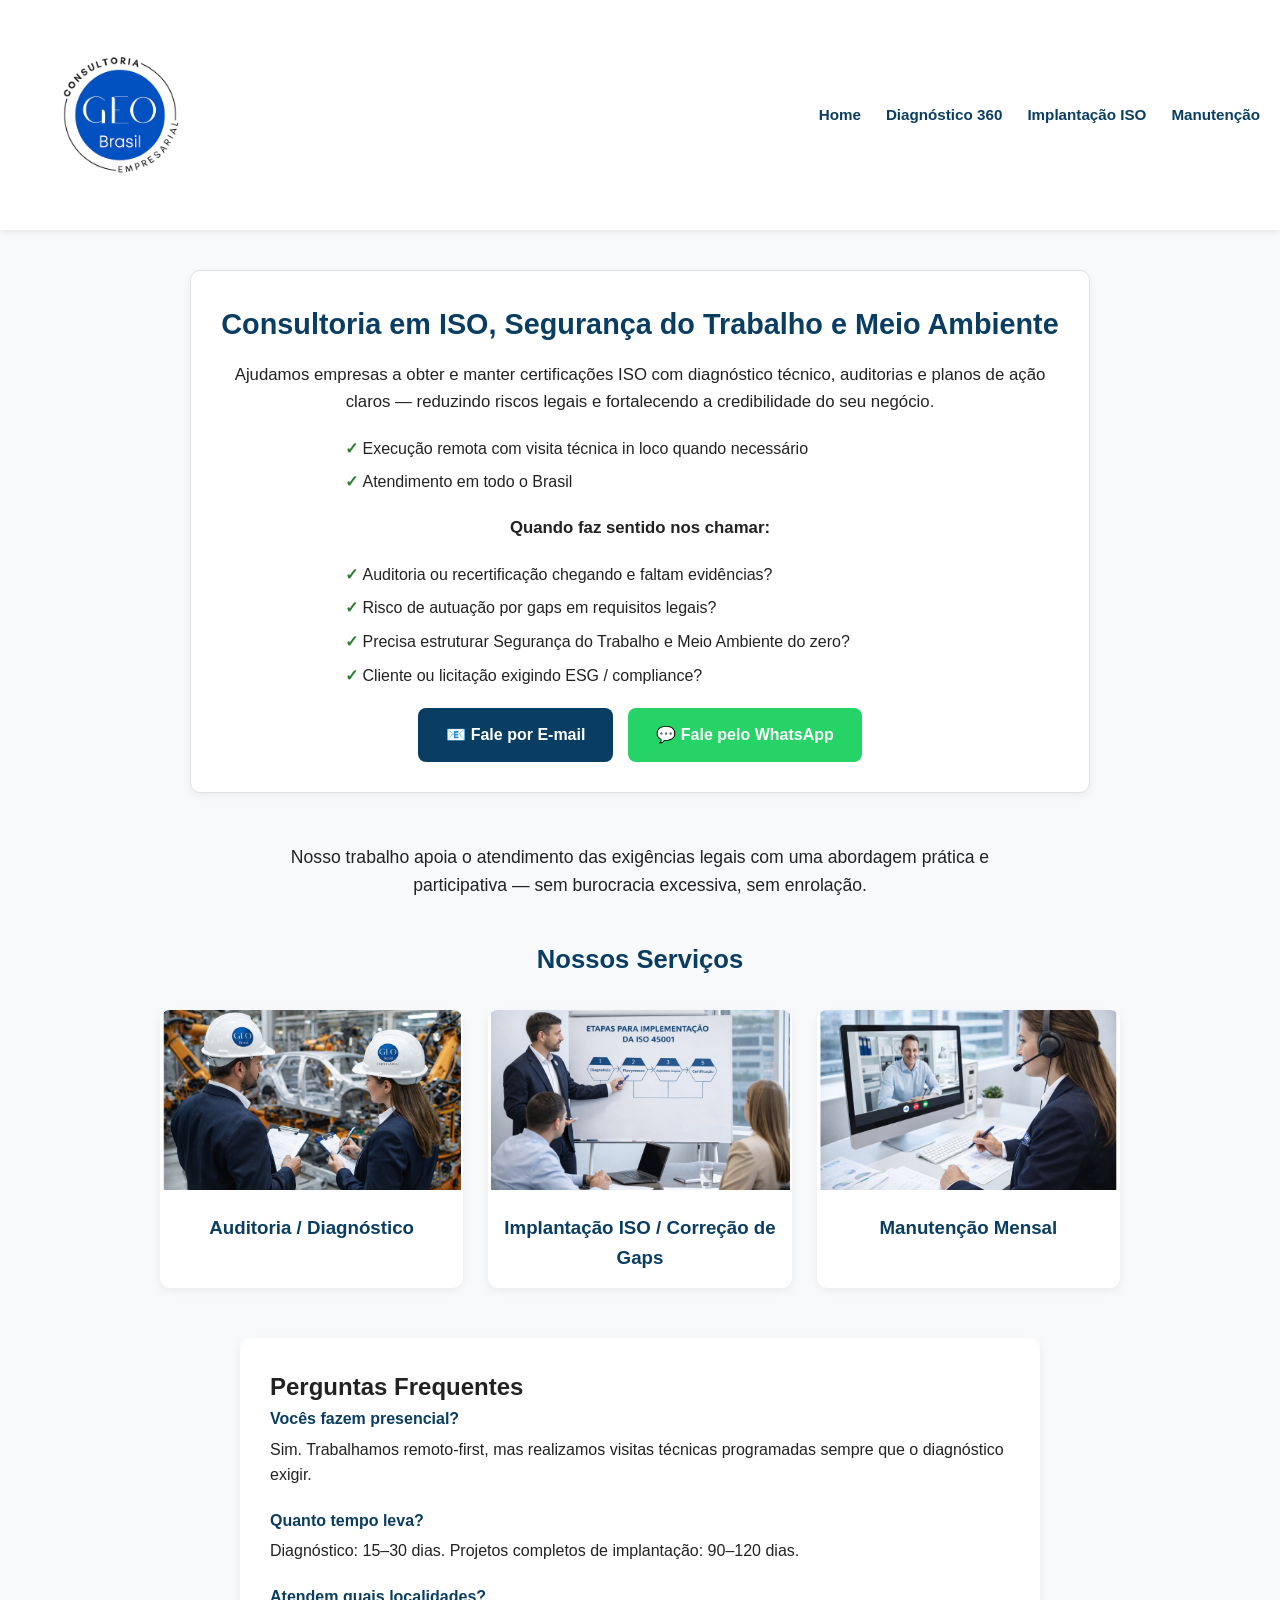
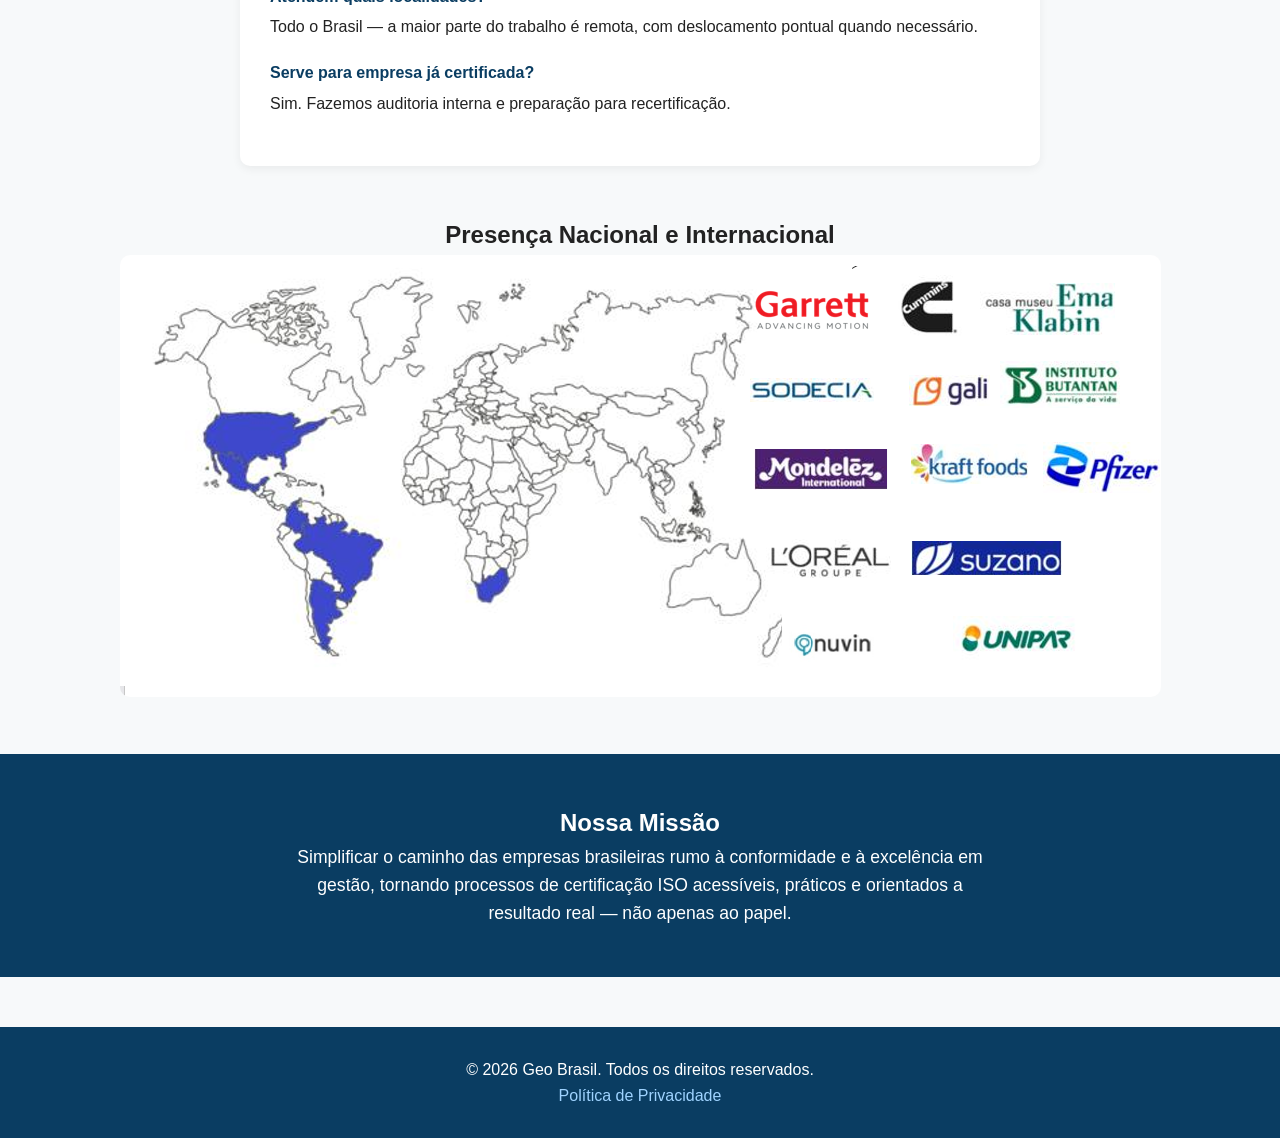
<file: index.html>
<!DOCTYPE html>
<html lang="pt-BR">
<head>
<meta charset="UTF-8">
<meta name="viewport" content="width=device-width, initial-scale=1.0">
<title>Geo Brasil | Consultoria em ISO, SST e Meio Ambiente</title>
<meta name="description" content="Diagnóstico, auditorias e implantação de certificações ISO. Atendimento em todo o Brasil, execução remota com visita técnica quando necessário.">
<link rel="stylesheet" href="style.css">
</head>
<body>

<header>
  <img src="images/logo.png" alt="Logo Geo Brasil">
  <nav>
    <ul>
      <li><a href="index.html">Home</a></li>
      <li><a href="diagnostico.html">Diagnóstico 360</a></li>
      <li><a href="implantacao-iso.html">Implantação ISO</a></li>
      <li><a href="manutencao.html">Manutenção</a></li>
    </ul>
  </nav>
</header>

<section class="hero">
  <h1>Consultoria em ISO, Segurança do Trabalho e Meio Ambiente</h1>
  <p>Ajudamos empresas a obter e manter certificações ISO com diagnóstico técnico, auditorias e planos de ação claros — reduzindo riscos legais e fortalecendo a credibilidade do seu negócio.</p>

  <ul class="checklist">
    <li>Execução remota com visita técnica in loco quando necessário</li>
    <li>Atendimento em todo o Brasil</li>
  </ul>

  <p><strong>Quando faz sentido nos chamar:</strong></p>
  <ul class="checklist">
    <li>Auditoria ou recertificação chegando e faltam evidências?</li>
    <li>Risco de autuação por gaps em requisitos legais?</li>
    <li>Precisa estruturar Segurança do Trabalho e Meio Ambiente do zero?</li>
    <li>Cliente ou licitação exigindo ESG / compliance?</li>
  </ul>

  <div class="cta-buttons">
    <a class="btn btn-email" href="mailto:arnaldo.cruz@geobrasilempresarial.com?subject=Contato via site">📧 Fale por E-mail</a>
    <a class="btn btn-whatsapp" href="https://wa.me/5511942928938?text=Ol%C3%A1!%20Vim%20pelo%20site%20e%20quero%20saber%20mais." target="_blank">💬 Fale pelo WhatsApp</a>
  </div>
</section>

<section>
  <p style="text-align:center; font-size:1.1rem; max-width:700px; margin:0 auto 40px;">
    Nosso trabalho apoia o atendimento das exigências legais com uma abordagem prática e participativa — sem burocracia excessiva, sem enrolação.
  </p>

  <h2>Nossos Serviços</h2>
  <div class="services-grid">
    <a href="diagnostico.html" class="service-card">
      <img src="images/auditoria.png" alt="Auditoria e Diagnóstico">
      <h3>Auditoria / Diagnóstico</h3>
    </a>
    <a href="implantacao-iso.html" class="service-card">
      <img src="images/implantacao.png" alt="Implantação ISO">
      <h3>Implantação ISO / Correção de Gaps</h3>
    </a>
    <a href="manutencao.html" class="service-card">
      <img src="images/manutencao.png" alt="Manutenção Mensal">
      <h3>Manutenção Mensal</h3>
    </a>
  </div>
</section>

<div class="faq">
  <h2>Perguntas Frequentes</h2>

  <div class="faq-item">
    <h4>Vocês fazem presencial?</h4>
    <p>Sim. Trabalhamos remoto-first, mas realizamos visitas técnicas programadas sempre que o diagnóstico exigir.</p>
  </div>

  <div class="faq-item">
    <h4>Quanto tempo leva?</h4>
    <p>Diagnóstico: 15–30 dias. Projetos completos de implantação: 90–120 dias.</p>
  </div>

  <div class="faq-item">
    <h4>Atendem quais localidades?</h4>
    <p>Todo o Brasil — a maior parte do trabalho é remota, com deslocamento pontual quando necessário.</p>
  </div>

  <div class="faq-item">
    <h4>Serve para empresa já certificada?</h4>
    <p>Sim. Fazemos auditoria interna e preparação para recertificação.</p>
  </div>
</div>

<div class="map-section">
  <h2>Presença Nacional e Internacional</h2>
  <img src="images/mapa-mundi.png" alt="Organizações e países onde nossos profissionais já atuaram">
</div>

<div class="mission">
  <h2>Nossa Missão</h2>
  <p>Simplificar o caminho das empresas brasileiras rumo à conformidade e à excelência em gestão, tornando processos de certificação ISO acessíveis, práticos e orientados a resultado real — não apenas ao papel.</p>
</div>

<footer>
  <p>&copy; 2026 Geo Brasil. Todos os direitos reservados.</p>
  <p><a href="privacidade.html">Política de Privacidade</a></p>
</footer>

</body>
</html>
</file>
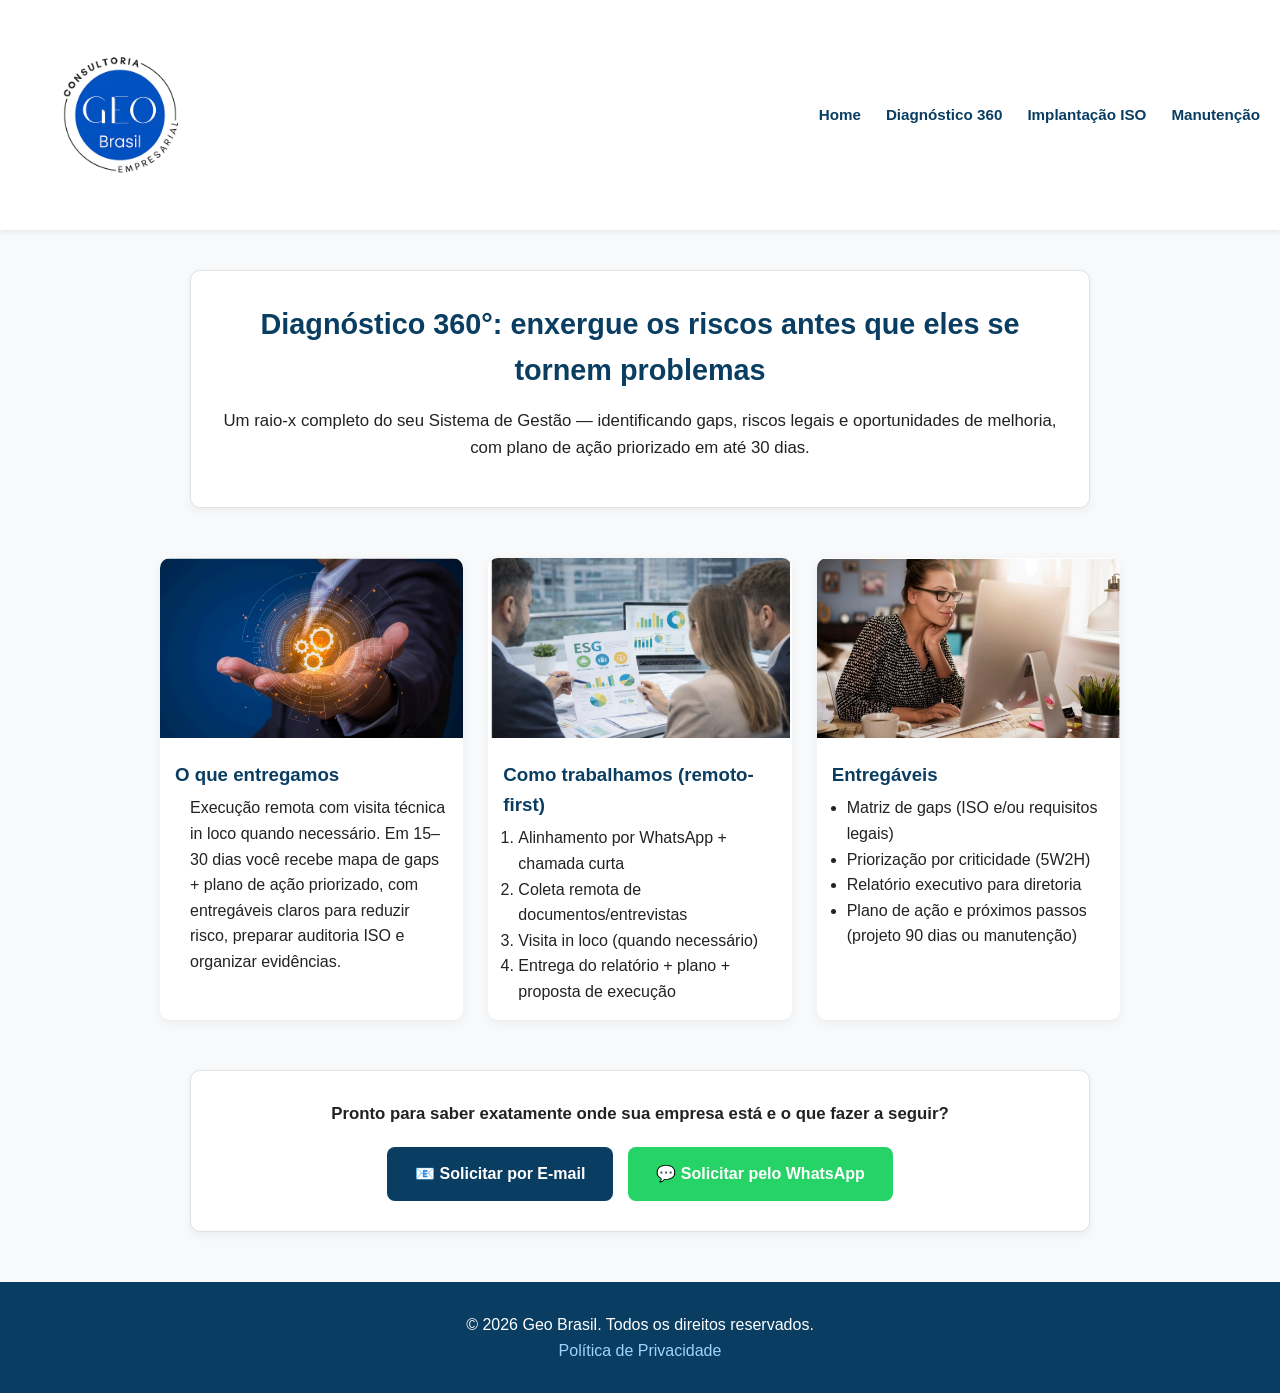
<file: diagnostico.html>
<!DOCTYPE html>
<html lang="pt-BR">
<head>
<meta charset="UTF-8">
<meta name="viewport" content="width=device-width, initial-scale=1.0">
<title>Diagnóstico 360 | Geo Brasil</title>
<link rel="stylesheet" href="style.css">
</head>
<body>

<header>
  <img src="images/logo.png" alt="Logo Geo Brasil">
  <nav>
    <ul>
      <li><a href="index.html">Home</a></li>
      <li><a href="diagnostico.html">Diagnóstico 360</a></li>
      <li><a href="implantacao-iso.html">Implantação ISO</a></li>
      <li><a href="manutencao.html">Manutenção</a></li>
    </ul>
  </nav>
</header>

<section class="hero">
  <h1>Diagnóstico 360°: enxergue os riscos antes que eles se tornem problemas</h1>
  <p>Um raio-x completo do seu Sistema de Gestão — identificando gaps, riscos legais e oportunidades de melhoria, com plano de ação priorizado em até 30 dias.</p>
</section>

<section>
  <div class="diag-grid">
    <div class="service-card">
      <img src="images/diag-1.png" alt="Execução remota">
      <h3>O que entregamos</h3>
      <p>Execução remota com visita técnica in loco quando necessário. Em 15–30 dias você recebe mapa de gaps + plano de ação priorizado, com entregáveis claros para reduzir risco, preparar auditoria ISO e organizar evidências.</p>
    </div>

    <div class="service-card">
      <img src="images/diag-2.png" alt="Como trabalhamos">
      <h3>Como trabalhamos (remoto-first)</h3>
      <ol>
        <li>Alinhamento por WhatsApp + chamada curta</li>
        <li>Coleta remota de documentos/entrevistas</li>
        <li>Visita in loco (quando necessário)</li>
        <li>Entrega do relatório + plano + proposta de execução</li>
      </ol>
    </div>

    <div class="service-card">
      <img src="images/diag-3.png" alt="Entregáveis">
      <h3>Entregáveis</h3>
      <ul>
        <li>Matriz de gaps (ISO e/ou requisitos legais)</li>
        <li>Priorização por criticidade (5W2H)</li>
        <li>Relatório executivo para diretoria</li>
        <li>Plano de ação e próximos passos (projeto 90 dias ou manutenção)</li>
      </ul>
    </div>
  </div>
</section>

<section class="hero">
  <p><strong>Pronto para saber exatamente onde sua empresa está e o que fazer a seguir?</strong></p>
  <div class="cta-buttons">
    <a class="btn btn-email" href="mailto:arnaldo.cruz@geobrasilempresarial.com?subject=Solicito%20Diagnóstico%20360">📧 Solicitar por E-mail</a>
    <a class="btn btn-whatsapp" href="https://wa.me/5511942928938?text=Ol%C3%A1!%20Quero%20solicitar%20o%20Diagn%C3%B3stico%20360." target="_blank">💬 Solicitar pelo WhatsApp</a>
  </div>
</section>

<footer>
  <p>&copy; 2026 Geo Brasil. Todos os direitos reservados.</p>
  <p><a href="privacidade.html">Política de Privacidade</a></p>
</footer>

</body>
</html>
</file>
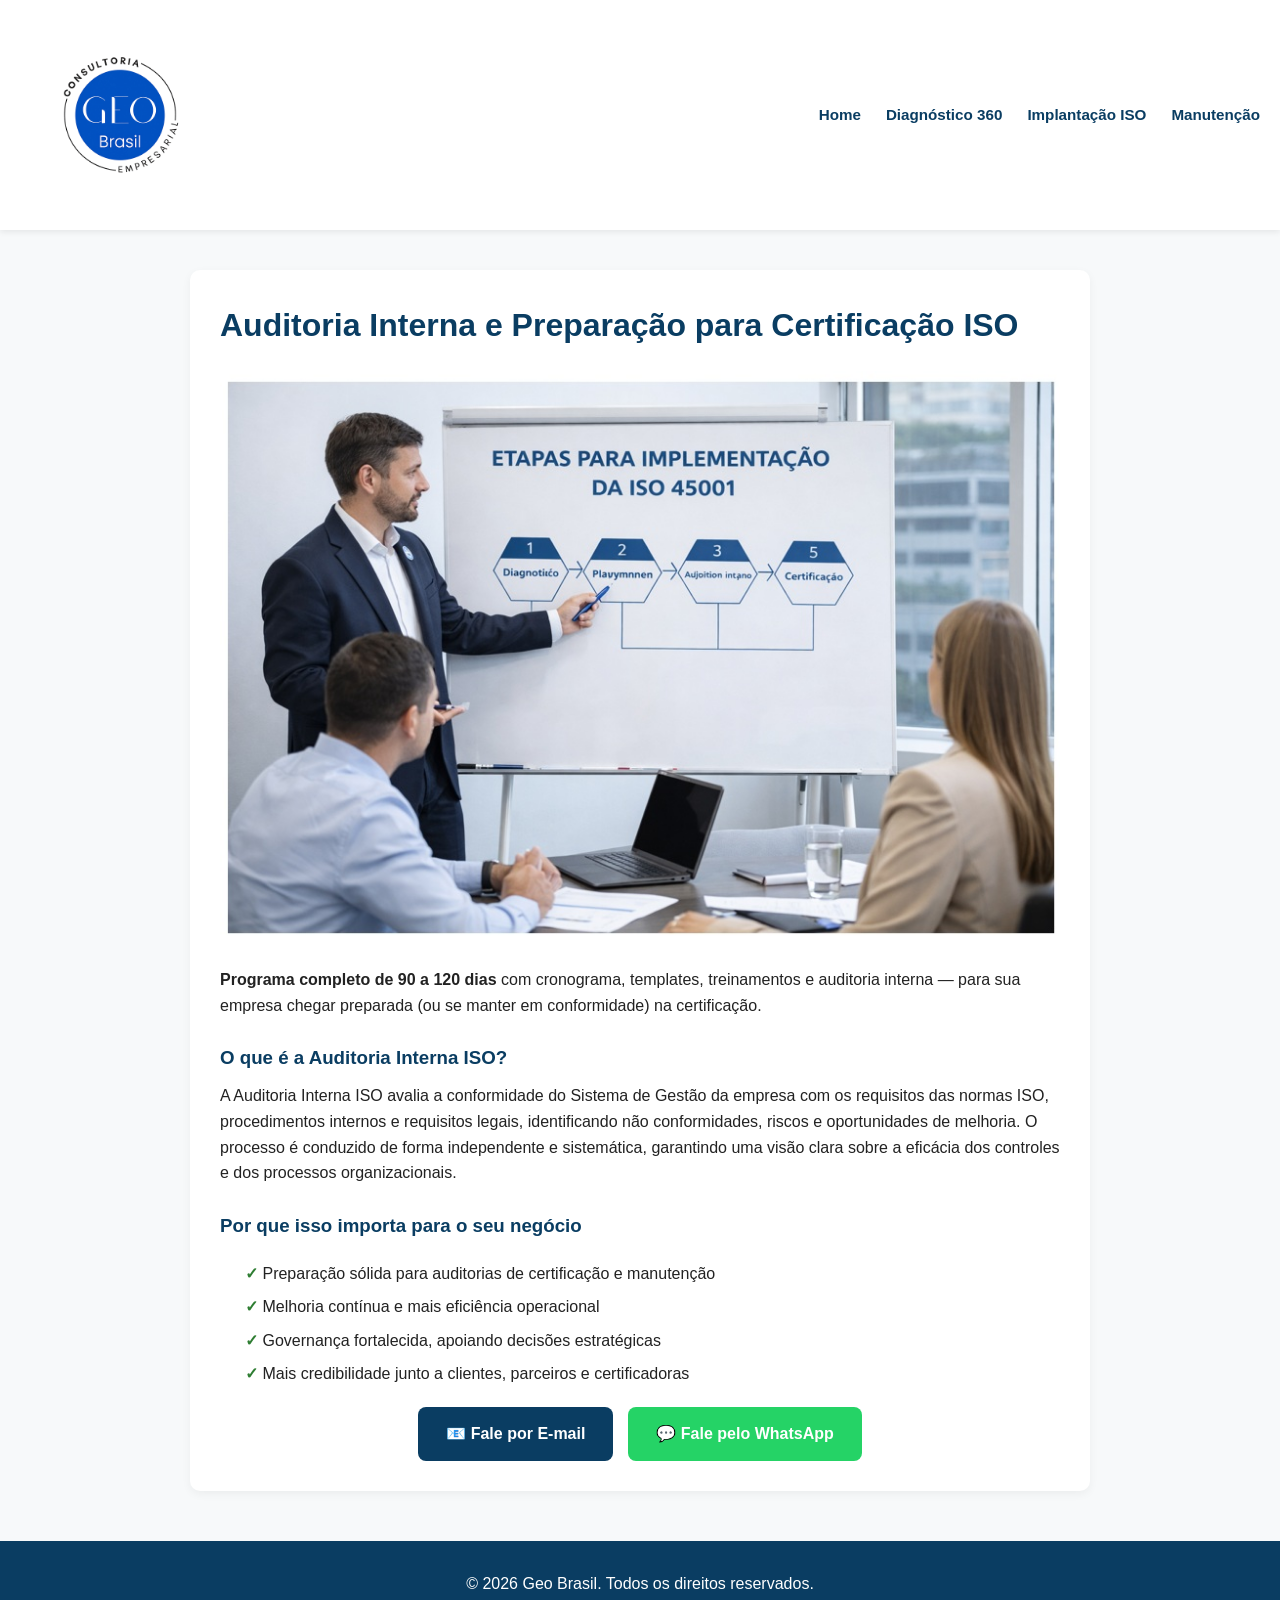
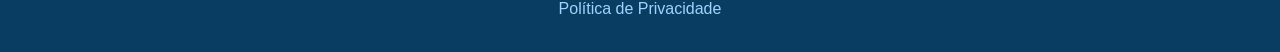
<file: implantacao-iso.html>
<!DOCTYPE html>
<html lang="pt-BR">
<head>
<meta charset="UTF-8">
<meta name="viewport" content="width=device-width, initial-scale=1.0">
<title>Implantação ISO | Geo Brasil</title>
<link rel="stylesheet" href="style.css">
</head>
<body>

<header>
  <img src="images/logo.png" alt="Logo Geo Brasil">
  <nav>
    <ul>
      <li><a href="index.html">Home</a></li>
      <li><a href="diagnostico.html">Diagnóstico 360</a></li>
      <li><a href="implantacao-iso.html">Implantação ISO</a></li>
      <li><a href="manutencao.html">Manutenção</a></li>
    </ul>
  </nav>
</header>

<div class="page-content">
  <h1>Auditoria Interna e Preparação para Certificação ISO</h1>
  <p><img src="images/implantacao.png" alt="Implantação ISO" style="width:100%; border-radius:8px; margin-bottom:20px;"></p>

  <p><strong>Programa completo de 90 a 120 dias</strong> com cronograma, templates, treinamentos e auditoria interna — para sua empresa chegar preparada (ou se manter em conformidade) na certificação.</p>

  <h3>O que é a Auditoria Interna ISO?</h3>
  <p>A Auditoria Interna ISO avalia a conformidade do Sistema de Gestão da empresa com os requisitos das normas ISO, procedimentos internos e requisitos legais, identificando não conformidades, riscos e oportunidades de melhoria. O processo é conduzido de forma independente e sistemática, garantindo uma visão clara sobre a eficácia dos controles e dos processos organizacionais.</p>

  <h3>Por que isso importa para o seu negócio</h3>
  <ul class="checklist">
    <li>Preparação sólida para auditorias de certificação e manutenção</li>
    <li>Melhoria contínua e mais eficiência operacional</li>
    <li>Governança fortalecida, apoiando decisões estratégicas</li>
    <li>Mais credibilidade junto a clientes, parceiros e certificadoras</li>
  </ul>

  <div class="cta-buttons">
    <a class="btn btn-email" href="mailto:arnaldo.cruz@geobrasilempresarial.com?subject=Interesse%20em%20Implanta%C3%A7%C3%A3o%20ISO">📧 Fale por E-mail</a>
    <a class="btn btn-whatsapp" href="https://wa.me/5511942928938?text=Ol%C3%A1!%20Quero%20saber%20mais%20sobre%20Implanta%C3%A7%C3%A3o%20ISO." target="_blank">💬 Fale pelo WhatsApp</a>
  </div>
</div>

<footer>
  <p>&copy; 2026 Geo Brasil. Todos os direitos reservados.</p>
  <p><a href="privacidade.html">Política de Privacidade</a></p>
</footer>

</body>
</html>
</file>
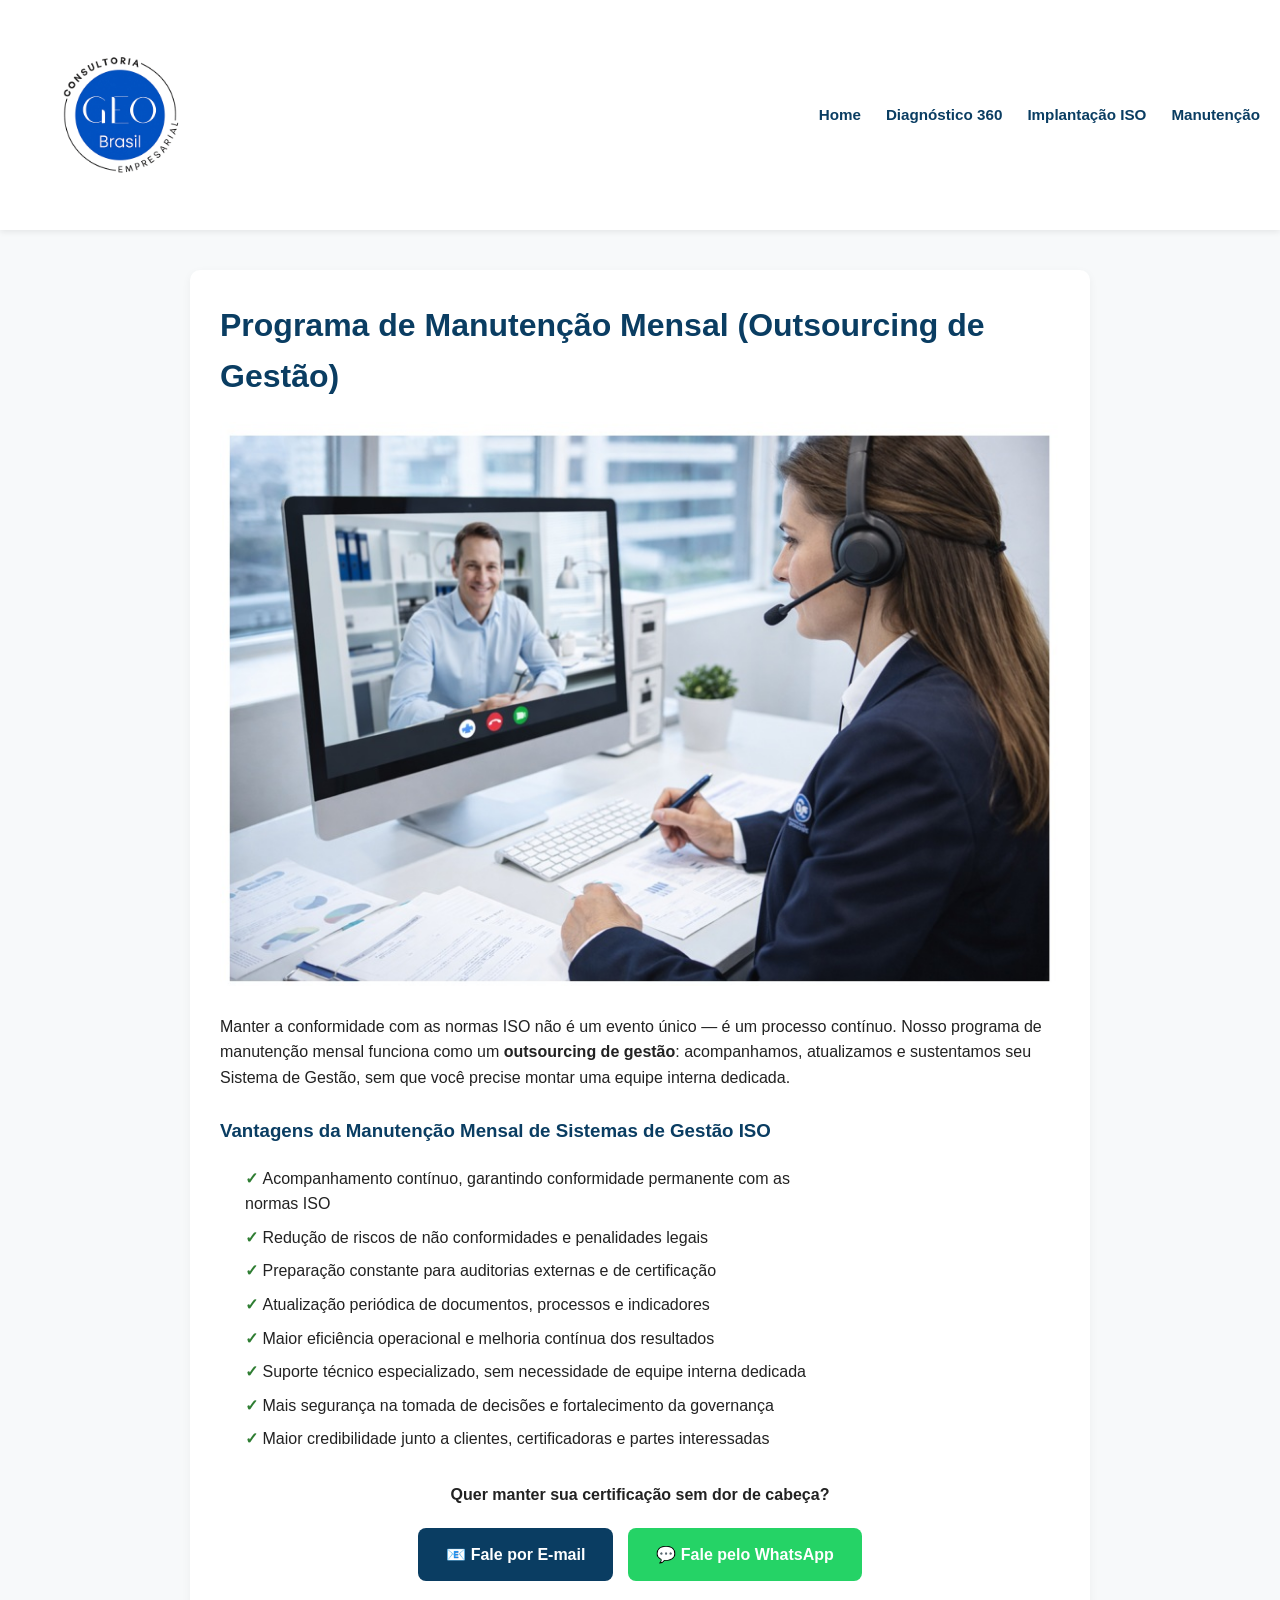
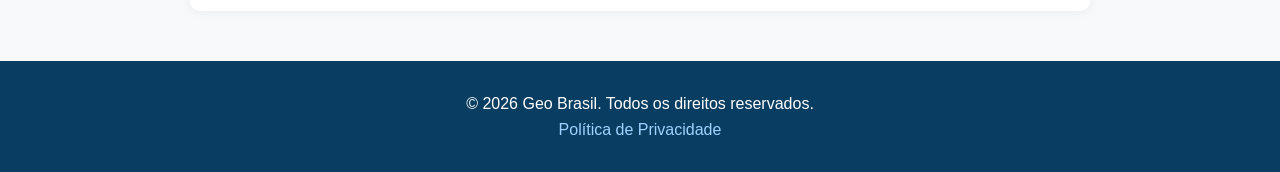
<file: manutencao.html>
<!DOCTYPE html>
<html lang="pt-BR">
<head>
<meta charset="UTF-8">
<meta name="viewport" content="width=device-width, initial-scale=1.0">
<title>Manutenção Mensal | Geo Brasil</title>
<link rel="stylesheet" href="style.css">
</head>
<body>

<header>
  <img src="images/logo.png" alt="Logo Geo Brasil">
  <nav>
    <ul>
      <li><a href="index.html">Home</a></li>
      <li><a href="diagnostico.html">Diagnóstico 360</a></li>
      <li><a href="implantacao-iso.html">Implantação ISO</a></li>
      <li><a href="manutencao.html">Manutenção</a></li>
    </ul>
  </nav>
</header>

<div class="page-content">
  <h1>Programa de Manutenção Mensal (Outsourcing de Gestão)</h1>
  <p><img src="images/manutencao.png" alt="Manutenção Mensal" style="width:100%; border-radius:8px; margin-bottom:20px;"></p>

  <p>Manter a conformidade com as normas ISO não é um evento único — é um processo contínuo. Nosso programa de manutenção mensal funciona como um <strong>outsourcing de gestão</strong>: acompanhamos, atualizamos e sustentamos seu Sistema de Gestão, sem que você precise montar uma equipe interna dedicada.</p>

  <h3>Vantagens da Manutenção Mensal de Sistemas de Gestão ISO</h3>
  <ul class="checklist">
    <li>Acompanhamento contínuo, garantindo conformidade permanente com as normas ISO</li>
    <li>Redução de riscos de não conformidades e penalidades legais</li>
    <li>Preparação constante para auditorias externas e de certificação</li>
    <li>Atualização periódica de documentos, processos e indicadores</li>
    <li>Maior eficiência operacional e melhoria contínua dos resultados</li>
    <li>Suporte técnico especializado, sem necessidade de equipe interna dedicada</li>
    <li>Mais segurança na tomada de decisões e fortalecimento da governança</li>
    <li>Maior credibilidade junto a clientes, certificadoras e partes interessadas</li>
  </ul>

  <p style="text-align:center; margin-top:30px;"><strong>Quer manter sua certificação sem dor de cabeça?</strong></p>

  <div class="cta-buttons">
    <a class="btn btn-email" href="mailto:arnaldo.cruz@geobrasilempresarial.com?subject=Interesse%20em%20Manuten%C3%A7%C3%A3o%20Mensal">📧 Fale por E-mail</a>
    <a class="btn btn-whatsapp" href="https://wa.me/5511942928938?text=Ol%C3%A1!%20Quero%20saber%20mais%20sobre%20Manuten%C3%A7%C3%A3o%20Mensal." target="_blank">💬 Fale pelo WhatsApp</a>
  </div>
</div>

<footer>
  <p>&copy; 2026 Geo Brasil. Todos os direitos reservados.</p>
  <p><a href="privacidade.html">Política de Privacidade</a></p>
</footer>

</body>
</html>
</file>
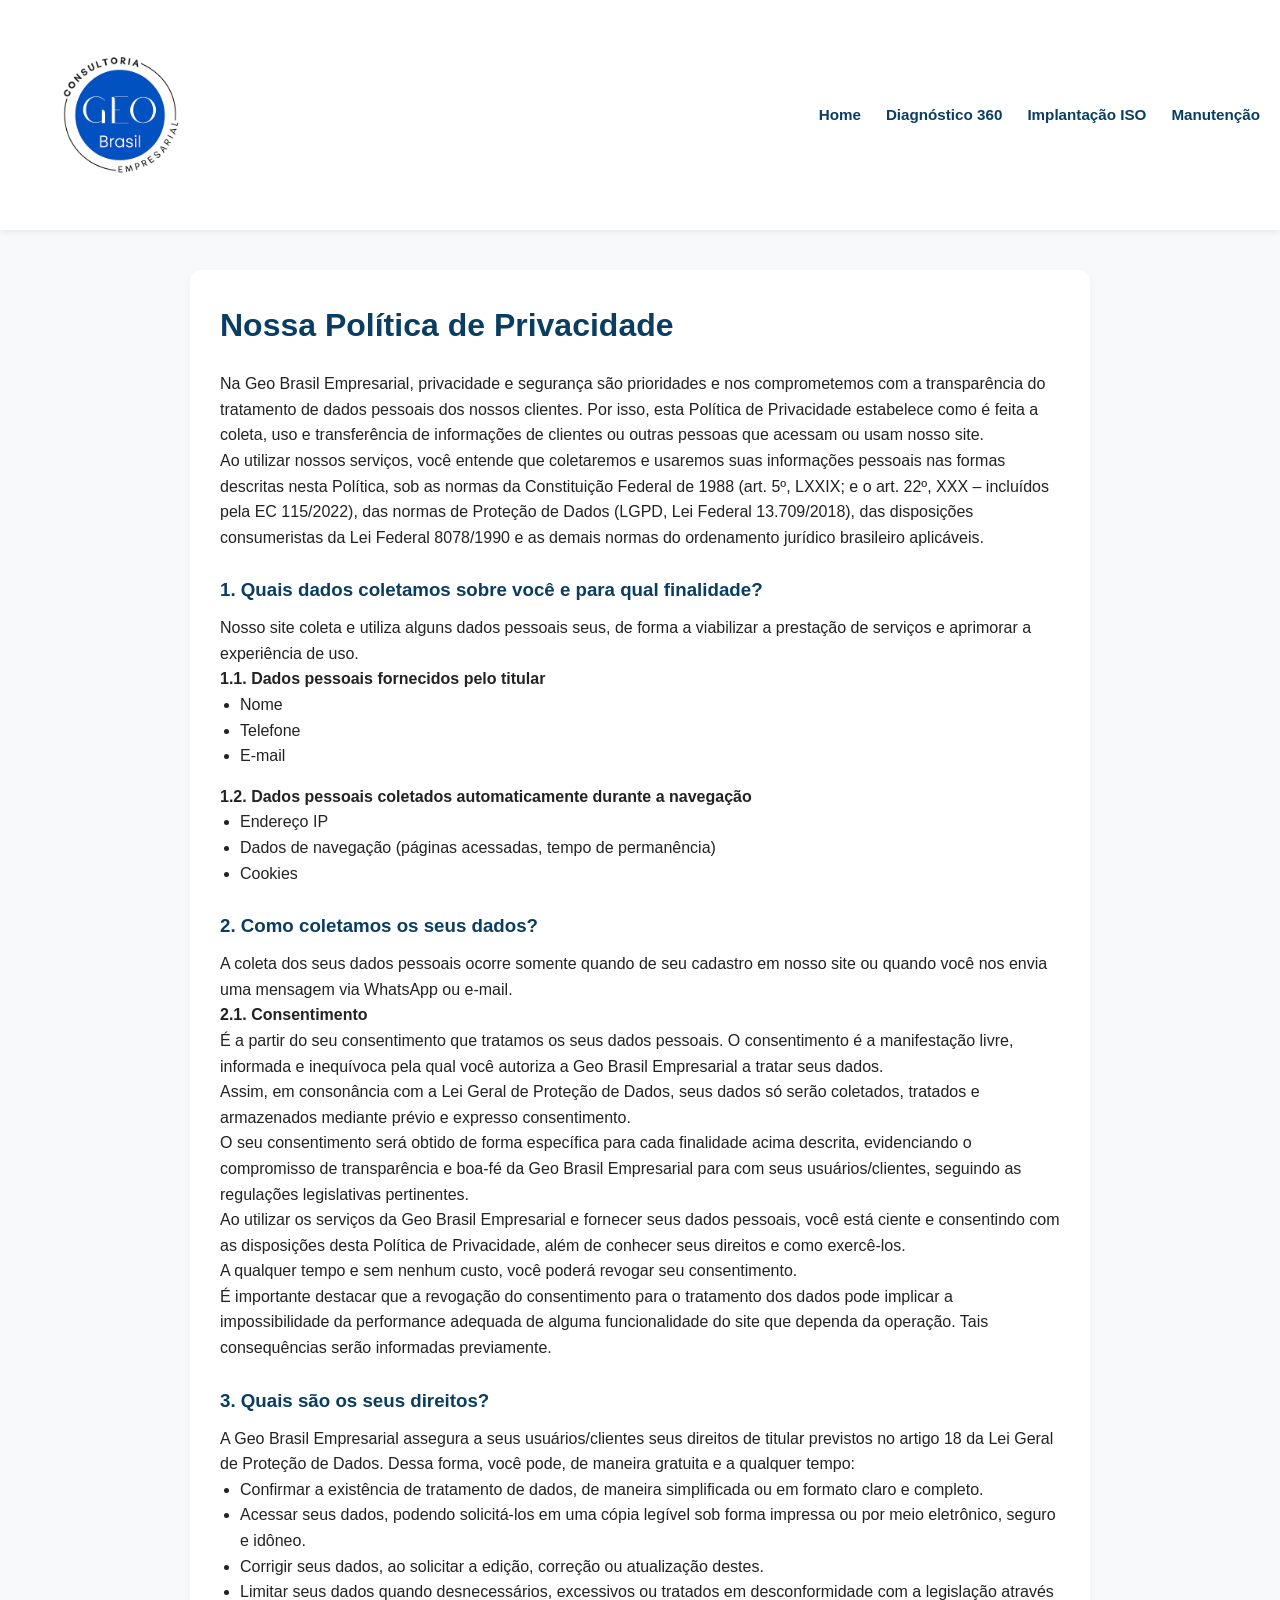
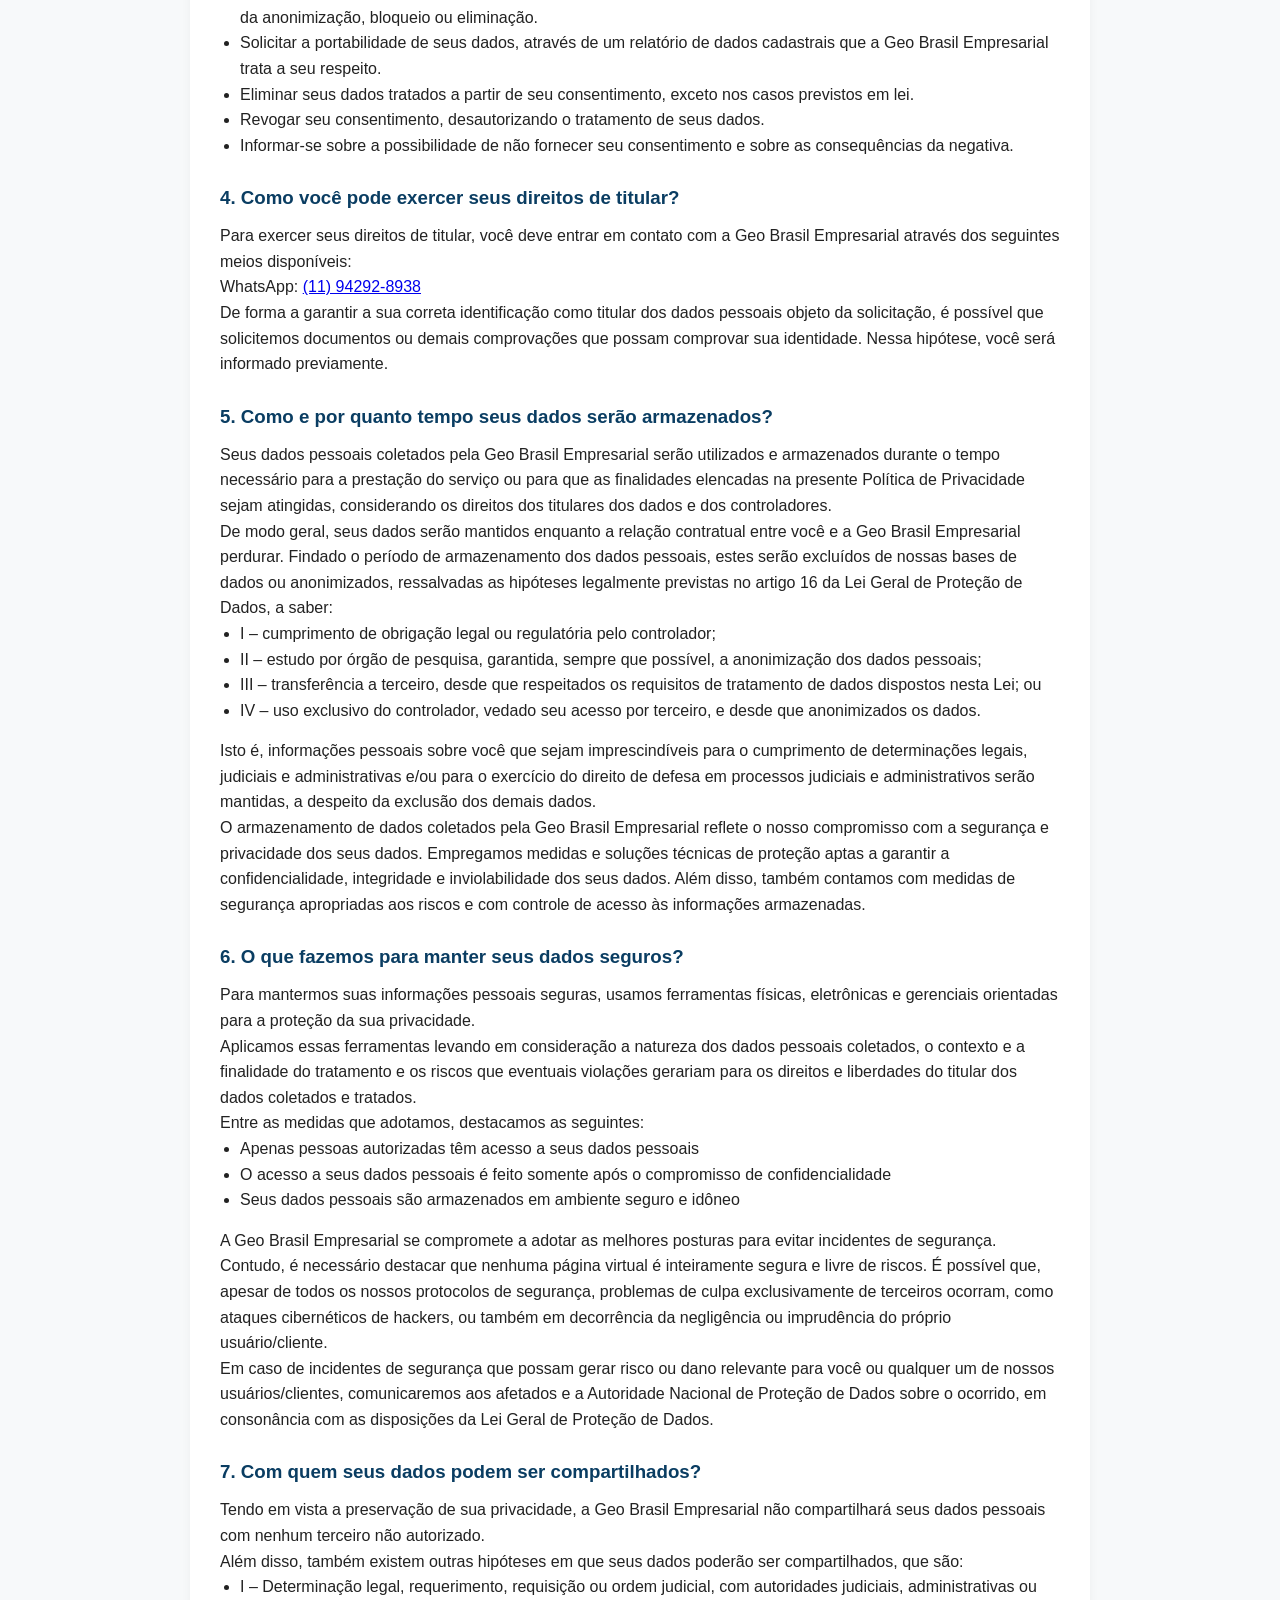
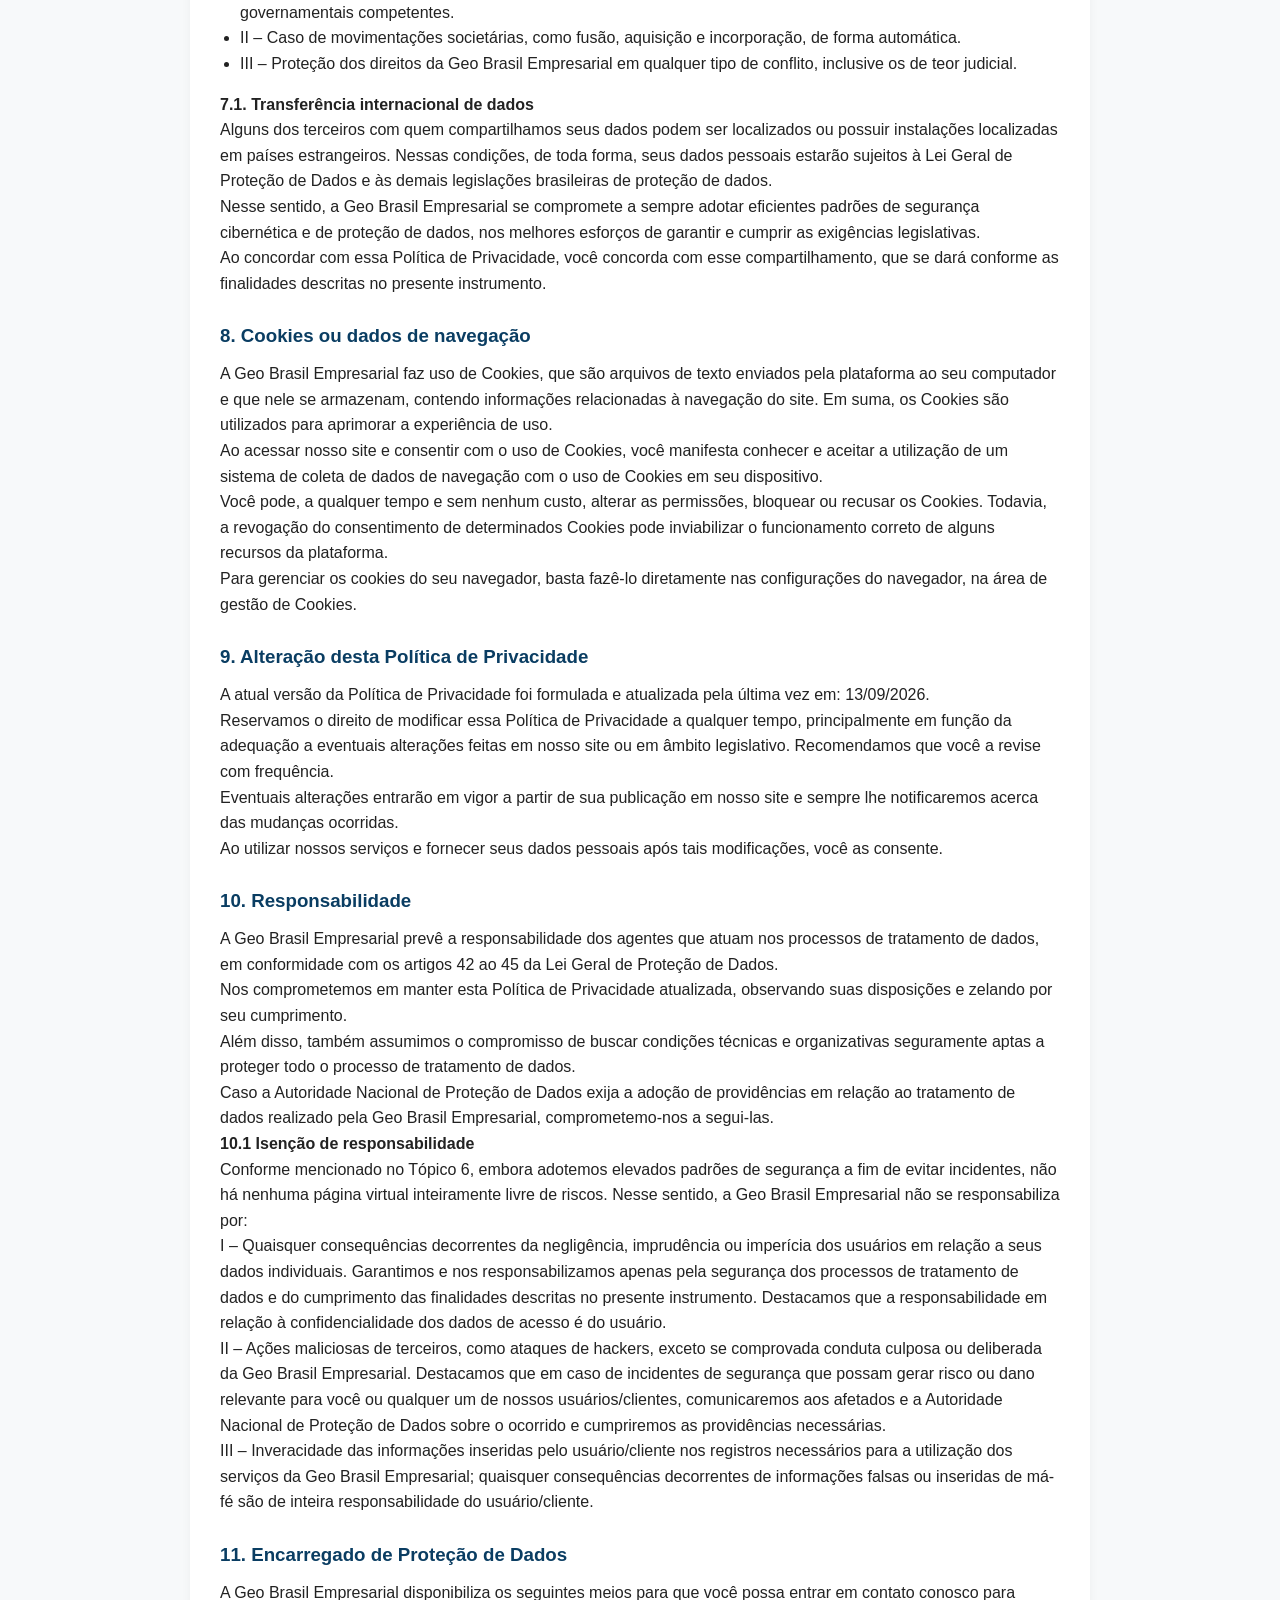
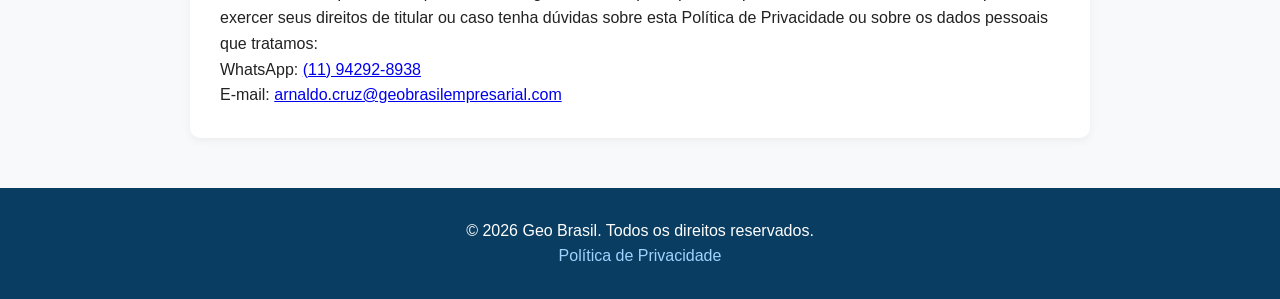
<file: privacidade.html>
<!DOCTYPE html>
<html lang="pt-BR">
<head>
<meta charset="UTF-8">
<meta name="viewport" content="width=device-width, initial-scale=1.0">
<title>Política de Privacidade | Geo Brasil</title>
<link rel="stylesheet" href="style.css">
</head>
<body>

<header>
  <img src="images/logo.png" alt="Logo Geo Brasil">
  <nav>
    <ul>
      <li><a href="index.html">Home</a></li>
      <li><a href="diagnostico.html">Diagnóstico 360</a></li>
      <li><a href="implantacao-iso.html">Implantação ISO</a></li>
      <li><a href="manutencao.html">Manutenção</a></li>
    </ul>
  </nav>
</header>

<div class="page-content">
  <h1>Nossa Política de Privacidade</h1>

  <p>Na Geo Brasil Empresarial, privacidade e segurança são prioridades e nos comprometemos com a transparência do tratamento de dados pessoais dos nossos clientes. Por isso, esta Política de Privacidade estabelece como é feita a coleta, uso e transferência de informações de clientes ou outras pessoas que acessam ou usam nosso site.</p>

  <p>Ao utilizar nossos serviços, você entende que coletaremos e usaremos suas informações pessoais nas formas descritas nesta Política, sob as normas da Constituição Federal de 1988 (art. 5º, LXXIX; e o art. 22º, XXX – incluídos pela EC 115/2022), das normas de Proteção de Dados (LGPD, Lei Federal 13.709/2018), das disposições consumeristas da Lei Federal 8078/1990 e as demais normas do ordenamento jurídico brasileiro aplicáveis.</p>

  <h3>1. Quais dados coletamos sobre você e para qual finalidade?</h3>
  <p>Nosso site coleta e utiliza alguns dados pessoais seus, de forma a viabilizar a prestação de serviços e aprimorar a experiência de uso.</p>

  <p><strong>1.1. Dados pessoais fornecidos pelo titular</strong></p>
  <ul>
    <li>Nome</li>
    <li>Telefone</li>
    <li>E-mail</li>
  </ul>

  <p><strong>1.2. Dados pessoais coletados automaticamente durante a navegação</strong></p>
  <ul>
    <li>Endereço IP</li>
    <li>Dados de navegação (páginas acessadas, tempo de permanência)</li>
    <li>Cookies</li>
  </ul>

  <h3>2. Como coletamos os seus dados?</h3>
  <p>A coleta dos seus dados pessoais ocorre somente quando de seu cadastro em nosso site ou quando você nos envia uma mensagem via WhatsApp ou e-mail.</p>

  <p><strong>2.1. Consentimento</strong></p>
  <p>É a partir do seu consentimento que tratamos os seus dados pessoais. O consentimento é a manifestação livre, informada e inequívoca pela qual você autoriza a Geo Brasil Empresarial a tratar seus dados.</p>

  <p>Assim, em consonância com a Lei Geral de Proteção de Dados, seus dados só serão coletados, tratados e armazenados mediante prévio e expresso consentimento.</p>

  <p>O seu consentimento será obtido de forma específica para cada finalidade acima descrita, evidenciando o compromisso de transparência e boa-fé da Geo Brasil Empresarial para com seus usuários/clientes, seguindo as regulações legislativas pertinentes.</p>

  <p>Ao utilizar os serviços da Geo Brasil Empresarial e fornecer seus dados pessoais, você está ciente e consentindo com as disposições desta Política de Privacidade, além de conhecer seus direitos e como exercê-los.</p>

  <p>A qualquer tempo e sem nenhum custo, você poderá revogar seu consentimento.</p>

  <p>É importante destacar que a revogação do consentimento para o tratamento dos dados pode implicar a impossibilidade da performance adequada de alguma funcionalidade do site que dependa da operação. Tais consequências serão informadas previamente.</p>

  <h3>3. Quais são os seus direitos?</h3>
  <p>A Geo Brasil Empresarial assegura a seus usuários/clientes seus direitos de titular previstos no artigo 18 da Lei Geral de Proteção de Dados. Dessa forma, você pode, de maneira gratuita e a qualquer tempo:</p>
  <ul>
    <li>Confirmar a existência de tratamento de dados, de maneira simplificada ou em formato claro e completo.</li>
    <li>Acessar seus dados, podendo solicitá-los em uma cópia legível sob forma impressa ou por meio eletrônico, seguro e idôneo.</li>
    <li>Corrigir seus dados, ao solicitar a edição, correção ou atualização destes.</li>
    <li>Limitar seus dados quando desnecessários, excessivos ou tratados em desconformidade com a legislação através da anonimização, bloqueio ou eliminação.</li>
    <li>Solicitar a portabilidade de seus dados, através de um relatório de dados cadastrais que a Geo Brasil Empresarial trata a seu respeito.</li>
    <li>Eliminar seus dados tratados a partir de seu consentimento, exceto nos casos previstos em lei.</li>
    <li>Revogar seu consentimento, desautorizando o tratamento de seus dados.</li>
    <li>Informar-se sobre a possibilidade de não fornecer seu consentimento e sobre as consequências da negativa.</li>
  </ul>

  <h3>4. Como você pode exercer seus direitos de titular?</h3>
  <p>Para exercer seus direitos de titular, você deve entrar em contato com a Geo Brasil Empresarial através dos seguintes meios disponíveis:</p>
  <p>WhatsApp: <a href="https://wa.me/5511942928938" target="_blank">(11) 94292-8938</a></p>
  <p>De forma a garantir a sua correta identificação como titular dos dados pessoais objeto da solicitação, é possível que solicitemos documentos ou demais comprovações que possam comprovar sua identidade. Nessa hipótese, você será informado previamente.</p>

  <h3>5. Como e por quanto tempo seus dados serão armazenados?</h3>
  <p>Seus dados pessoais coletados pela Geo Brasil Empresarial serão utilizados e armazenados durante o tempo necessário para a prestação do serviço ou para que as finalidades elencadas na presente Política de Privacidade sejam atingidas, considerando os direitos dos titulares dos dados e dos controladores.</p>

  <p>De modo geral, seus dados serão mantidos enquanto a relação contratual entre você e a Geo Brasil Empresarial perdurar. Findado o período de armazenamento dos dados pessoais, estes serão excluídos de nossas bases de dados ou anonimizados, ressalvadas as hipóteses legalmente previstas no artigo 16 da Lei Geral de Proteção de Dados, a saber:</p>
  <ul>
    <li>I – cumprimento de obrigação legal ou regulatória pelo controlador;</li>
    <li>II – estudo por órgão de pesquisa, garantida, sempre que possível, a anonimização dos dados pessoais;</li>
    <li>III – transferência a terceiro, desde que respeitados os requisitos de tratamento de dados dispostos nesta Lei; ou</li>
    <li>IV – uso exclusivo do controlador, vedado seu acesso por terceiro, e desde que anonimizados os dados.</li>
  </ul>

  <p>Isto é, informações pessoais sobre você que sejam imprescindíveis para o cumprimento de determinações legais, judiciais e administrativas e/ou para o exercício do direito de defesa em processos judiciais e administrativos serão mantidas, a despeito da exclusão dos demais dados.</p>

  <p>O armazenamento de dados coletados pela Geo Brasil Empresarial reflete o nosso compromisso com a segurança e privacidade dos seus dados. Empregamos medidas e soluções técnicas de proteção aptas a garantir a confidencialidade, integridade e inviolabilidade dos seus dados. Além disso, também contamos com medidas de segurança apropriadas aos riscos e com controle de acesso às informações armazenadas.</p>

  <h3>6. O que fazemos para manter seus dados seguros?</h3>
  <p>Para mantermos suas informações pessoais seguras, usamos ferramentas físicas, eletrônicas e gerenciais orientadas para a proteção da sua privacidade.</p>

  <p>Aplicamos essas ferramentas levando em consideração a natureza dos dados pessoais coletados, o contexto e a finalidade do tratamento e os riscos que eventuais violações gerariam para os direitos e liberdades do titular dos dados coletados e tratados.</p>

  <p>Entre as medidas que adotamos, destacamos as seguintes:</p>
  <ul>
    <li>Apenas pessoas autorizadas têm acesso a seus dados pessoais</li>
    <li>O acesso a seus dados pessoais é feito somente após o compromisso de confidencialidade</li>
    <li>Seus dados pessoais são armazenados em ambiente seguro e idôneo</li>
  </ul>

  <p>A Geo Brasil Empresarial se compromete a adotar as melhores posturas para evitar incidentes de segurança. Contudo, é necessário destacar que nenhuma página virtual é inteiramente segura e livre de riscos. É possível que, apesar de todos os nossos protocolos de segurança, problemas de culpa exclusivamente de terceiros ocorram, como ataques cibernéticos de hackers, ou também em decorrência da negligência ou imprudência do próprio usuário/cliente.</p>

  <p>Em caso de incidentes de segurança que possam gerar risco ou dano relevante para você ou qualquer um de nossos usuários/clientes, comunicaremos aos afetados e a Autoridade Nacional de Proteção de Dados sobre o ocorrido, em consonância com as disposições da Lei Geral de Proteção de Dados.</p>

  <h3>7. Com quem seus dados podem ser compartilhados?</h3>
  <p>Tendo em vista a preservação de sua privacidade, a Geo Brasil Empresarial não compartilhará seus dados pessoais com nenhum terceiro não autorizado.</p>

  <p>Além disso, também existem outras hipóteses em que seus dados poderão ser compartilhados, que são:</p>
  <ul>
    <li>I – Determinação legal, requerimento, requisição ou ordem judicial, com autoridades judiciais, administrativas ou governamentais competentes.</li>
    <li>II – Caso de movimentações societárias, como fusão, aquisição e incorporação, de forma automática.</li>
    <li>III – Proteção dos direitos da Geo Brasil Empresarial em qualquer tipo de conflito, inclusive os de teor judicial.</li>
  </ul>

  <p><strong>7.1. Transferência internacional de dados</strong></p>
  <p>Alguns dos terceiros com quem compartilhamos seus dados podem ser localizados ou possuir instalações localizadas em países estrangeiros. Nessas condições, de toda forma, seus dados pessoais estarão sujeitos à Lei Geral de Proteção de Dados e às demais legislações brasileiras de proteção de dados.</p>

  <p>Nesse sentido, a Geo Brasil Empresarial se compromete a sempre adotar eficientes padrões de segurança cibernética e de proteção de dados, nos melhores esforços de garantir e cumprir as exigências legislativas.</p>

  <p>Ao concordar com essa Política de Privacidade, você concorda com esse compartilhamento, que se dará conforme as finalidades descritas no presente instrumento.</p>

  <h3>8. Cookies ou dados de navegação</h3>
  <p>A Geo Brasil Empresarial faz uso de Cookies, que são arquivos de texto enviados pela plataforma ao seu computador e que nele se armazenam, contendo informações relacionadas à navegação do site. Em suma, os Cookies são utilizados para aprimorar a experiência de uso.</p>

  <p>Ao acessar nosso site e consentir com o uso de Cookies, você manifesta conhecer e aceitar a utilização de um sistema de coleta de dados de navegação com o uso de Cookies em seu dispositivo.</p>

  <p>Você pode, a qualquer tempo e sem nenhum custo, alterar as permissões, bloquear ou recusar os Cookies. Todavia, a revogação do consentimento de determinados Cookies pode inviabilizar o funcionamento correto de alguns recursos da plataforma.</p>

  <p>Para gerenciar os cookies do seu navegador, basta fazê-lo diretamente nas configurações do navegador, na área de gestão de Cookies.</p>

  <h3>9. Alteração desta Política de Privacidade</h3>
  <p>A atual versão da Política de Privacidade foi formulada e atualizada pela última vez em: 13/09/2026.</p>

  <p>Reservamos o direito de modificar essa Política de Privacidade a qualquer tempo, principalmente em função da adequação a eventuais alterações feitas em nosso site ou em âmbito legislativo. Recomendamos que você a revise com frequência.</p>

  <p>Eventuais alterações entrarão em vigor a partir de sua publicação em nosso site e sempre lhe notificaremos acerca das mudanças ocorridas.</p>

  <p>Ao utilizar nossos serviços e fornecer seus dados pessoais após tais modificações, você as consente.</p>

  <h3>10. Responsabilidade</h3>
  <p>A Geo Brasil Empresarial prevê a responsabilidade dos agentes que atuam nos processos de tratamento de dados, em conformidade com os artigos 42 ao 45 da Lei Geral de Proteção de Dados.</p>

  <p>Nos comprometemos em manter esta Política de Privacidade atualizada, observando suas disposições e zelando por seu cumprimento.</p>

  <p>Além disso, também assumimos o compromisso de buscar condições técnicas e organizativas seguramente aptas a proteger todo o processo de tratamento de dados.</p>

  <p>Caso a Autoridade Nacional de Proteção de Dados exija a adoção de providências em relação ao tratamento de dados realizado pela Geo Brasil Empresarial, comprometemo-nos a segui-las.</p>

  <p><strong>10.1 Isenção de responsabilidade</strong></p>
  <p>Conforme mencionado no Tópico 6, embora adotemos elevados padrões de segurança a fim de evitar incidentes, não há nenhuma página virtual inteiramente livre de riscos. Nesse sentido, a Geo Brasil Empresarial não se responsabiliza por:</p>

  <p>I – Quaisquer consequências decorrentes da negligência, imprudência ou imperícia dos usuários em relação a seus dados individuais. Garantimos e nos responsabilizamos apenas pela segurança dos processos de tratamento de dados e do cumprimento das finalidades descritas no presente instrumento. Destacamos que a responsabilidade em relação à confidencialidade dos dados de acesso é do usuário.</p>

  <p>II – Ações maliciosas de terceiros, como ataques de hackers, exceto se comprovada conduta culposa ou deliberada da Geo Brasil Empresarial. Destacamos que em caso de incidentes de segurança que possam gerar risco ou dano relevante para você ou qualquer um de nossos usuários/clientes, comunicaremos aos afetados e a Autoridade Nacional de Proteção de Dados sobre o ocorrido e cumpriremos as providências necessárias.</p>

  <p>III – Inveracidade das informações inseridas pelo usuário/cliente nos registros necessários para a utilização dos serviços da Geo Brasil Empresarial; quaisquer consequências decorrentes de informações falsas ou inseridas de má-fé são de inteira responsabilidade do usuário/cliente.</p>

  <h3>11. Encarregado de Proteção de Dados</h3>
  <p>A Geo Brasil Empresarial disponibiliza os seguintes meios para que você possa entrar em contato conosco para exercer seus direitos de titular ou caso tenha dúvidas sobre esta Política de Privacidade ou sobre os dados pessoais que tratamos:</p>
  <p>WhatsApp: <a href="https://wa.me/5511942928938" target="_blank">(11) 94292-8938</a></p>
  <p>E-mail: <a href="mailto:arnaldo.cruz@geobrasilempresarial.com">arnaldo.cruz@geobrasilempresarial.com</a></p>
</div>

<footer>
  <p>&copy; 2026 Geo Brasil. Todos os direitos reservados.</p>
  <p><a href="privacidade.html">Política de Privacidade</a></p>
</footer>

</body>
</html>
</file>
<file: style.css>
* { margin: 0; padding: 0; box-sizing: border-box; }

body {
  font-family: 'Segoe UI', Arial, sans-serif;
  color: #222;
  line-height: 1.6;
  background: #f7f9fa;
}

header {
  background: #fff;
  padding: 15px 20px;
  display: flex;
  align-items: center;
  justify-content: space-between;
  box-shadow: 0 2px 6px rgba(0,0,0,0.08);
  position: sticky;
  top: 0;
  z-index: 100;
}

header img {
  height: 200px;
}

nav ul {
  list-style: none;
  display: flex;
  gap: 25px;
  flex-wrap: wrap;
}

nav a {
  text-decoration: none;
  color: #0a3d62;
  font-weight: 600;
  font-size: 0.95rem;
}

nav a:hover { color: #1e88e5; }

.hero {
  max-width: 900px;
  margin: 40px auto;
  padding: 30px;
  background: #fff;
  border: 1px solid #e0e0e0;
  border-radius: 10px;
  box-shadow: 0 3px 10px rgba(0,0,0,0.05);
  text-align: center;
}

.hero h1 {
  color: #0a3d62;
  margin-bottom: 15px;
  font-size: 1.8rem;
}

.hero p { margin-bottom: 15px; font-size: 1.05rem; }

.checklist {
  list-style: none;
  text-align: left;
  max-width: 600px;
  margin: 20px auto;
}

.checklist li {
  margin-bottom: 8px;
  padding-left: 5px;
}

.checklist li::before {
  content: "✓ ";
  color: #2e7d32;
  font-weight: bold;
}

.cta-buttons {
  display: flex;
  gap: 15px;
  justify-content: center;
  margin-top: 20px;
  flex-wrap: wrap;
}

.btn {
  display: inline-block;
  padding: 14px 28px;
  border-radius: 8px;
  text-decoration: none;
  font-weight: 700;
  font-size: 1rem;
  transition: transform 0.15s, box-shadow 0.15s;
}

.btn:hover { transform: translateY(-2px); box-shadow: 0 4px 12px rgba(0,0,0,0.15); }

.btn-email {
  background: #0a3d62;
  color: #fff;
}

.btn-whatsapp {
  background: #25D366;
  color: #fff;
}

section {
  max-width: 1000px;
  margin: 50px auto;
  padding: 0 20px;
}

section h2 {
  color: #0a3d62;
  text-align: center;
  margin-bottom: 30px;
  font-size: 1.6rem;
}

.services-grid, .diag-grid {
  display: grid;
  grid-template-columns: repeat(auto-fit, minmax(260px, 1fr));
  gap: 25px;
}

.service-card {
  background: #fff;
  border-radius: 10px;
  overflow: hidden;
  box-shadow: 0 3px 10px rgba(0,0,0,0.06);
  text-align: center;
  text-decoration: none;
  color: #222;
  transition: transform 0.2s;
}

.service-card:hover { transform: translateY(-5px); }

.service-card img {
  width: 100%;
  height: 180px;
  object-fit: cover;
}

.service-card h3 {
  padding: 15px;
  color: #0a3d62;
}

.faq {
  max-width: 800px;
  margin: 50px auto;
  padding: 30px;
  background: #fff;
  border-radius: 10px;
  box-shadow: 0 3px 10px rgba(0,0,0,0.06);
}

.faq-item { margin-bottom: 20px; }
.faq-item h4 { color: #0a3d62; margin-bottom: 5px; }

.map-section {
  text-align: center;
  margin: 50px auto;
}

.map-section img { max-width: 100%; border-radius: 10px; }

.mission {
  background: #0a3d62;
  color: #fff;
  text-align: center;
  padding: 50px 20px;
  margin-top: 50px;
}

.mission h2 { color: #fff; }
.mission p { max-width: 700px; margin: 0 auto; font-size: 1.1rem; }

.page-content {
  max-width: 900px;
  margin: 40px auto;
  padding: 30px;
  background: #fff;
  border-radius: 10px;
  box-shadow: 0 3px 10px rgba(0,0,0,0.05);
}

.page-content h1 {
  color: #0a3d62;
  margin-bottom: 20px;
}

.page-content h3 {
  color: #0a3d62;
  margin: 25px 0 10px;
}

.page-content ul { margin-left: 20px; margin-bottom: 15px; }

.diag-grid .service-card { text-align: left; }
.diag-grid .service-card h3 { padding: 15px 15px 5px; }
.diag-grid .service-card p, .diag-grid .service-card ol, .diag-grid .service-card ul {
  padding: 0 15px 15px 30px;
}

footer {
  text-align: center;
  padding: 30px 20px;
  background: #0a3d62;
  color: #fff;
  margin-top: 50px;
}

footer a { color: #9fd3ff; text-decoration: none; }

@media (max-width: 600px) {
  header { flex-direction: column; gap: 10px; }
  .hero h1 { font-size: 1.4rem; }
}
</file>
